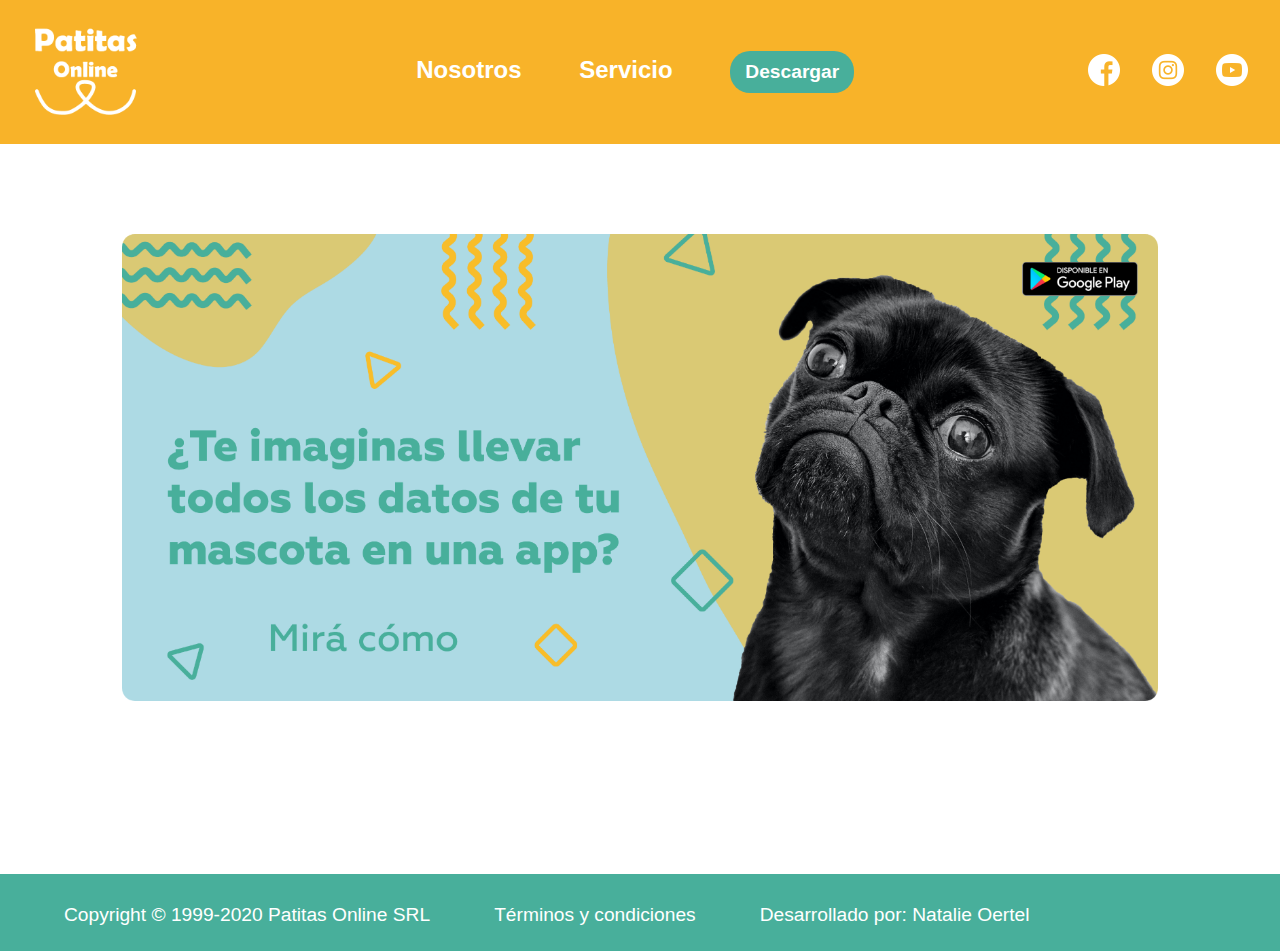
<file: index.html>
<!DOCTYPE html>
<html>
    <head>
        <meta charset="utf-8">
	    <meta name="viewport" content="width=device-width, initial-scale=1.0"/>
        <title>Patitas Online</title>
        <link rel=" shortcut icon" href="assets/img/patitas-logo.png" type="image/x-icon">
        <link rel="stylesheet" href="assets/css/styles.css" type="text/css">

        <script src="https://ajax.googleapis.com/ajax/libs/jquery/3.2.1/jquery.min.js"></script>
    </head>
        
    <body>
        <header>
            <h1>
                <a href="index.html">
                    <img src="assets/img/patitas-logo.png" width="" height="" alt="logo">
                </a>
            </h1>

            <input type="checkbox" id="btn-menu">
            <label for="btn-menu"><img src="assets/img/icon-menu.png" alt="icon-menu"></label>

            <nav class="menu">
                <a href="nosotros.html">Nosotros</a>
                <a href="servicio.html">Servicio</a>
                <a id="descargarApk" href="assets/apk/PatitasOnline.apk" download>Descargar</a>
            </nav>

            <div id="redes">
                <a href="https://www.facebook.com/patitasonline1"><img src="assets/img/facebook.png" alt="facebook"></a>
                <a href="https://www.instagram.com/patitasonline1/"><img src="assets/img/instagram.png" alt="instagram"></a>
                <a href="https://www.youtube.com/channel/UCSigU5qzocK48B0PjhP3LWw?view_as=subscriber"><img src="assets/img/youtube.png" alt="youtube"></a>
            </div>
        </header>

        <main>
            <section id="slider">
                <!--ubico la foto 0 con la que quiero que empiece mi slider y un titulo para presentar las fotos-->
                    <div id="contenedorSlider">
                        <figure id="contenedorImagenes">
                            <img id="mostrar" src="assets/img/0.png" alt="slider">
                        </figure>
                    </div>

                    <a id="apk" href="assets/apk/PatitasOnline.apk" download>Descargar</a>
            </section>
        </main>

        <footer>
            <h4>Copyright © 1999-2020 Patitas Online SRL</h4>
            <h4>Términos y condiciones</h4>
            <h4><a id="miBehance" href="https://www.behance.net/natii-oertel27">Desarrollado por: Natalie Oertel</a></h4>
        </footer>

        <!--ARCHIVOS JS-->
        <script src="assets/js/slider.js"></script>
    </body>
</html>
</file>
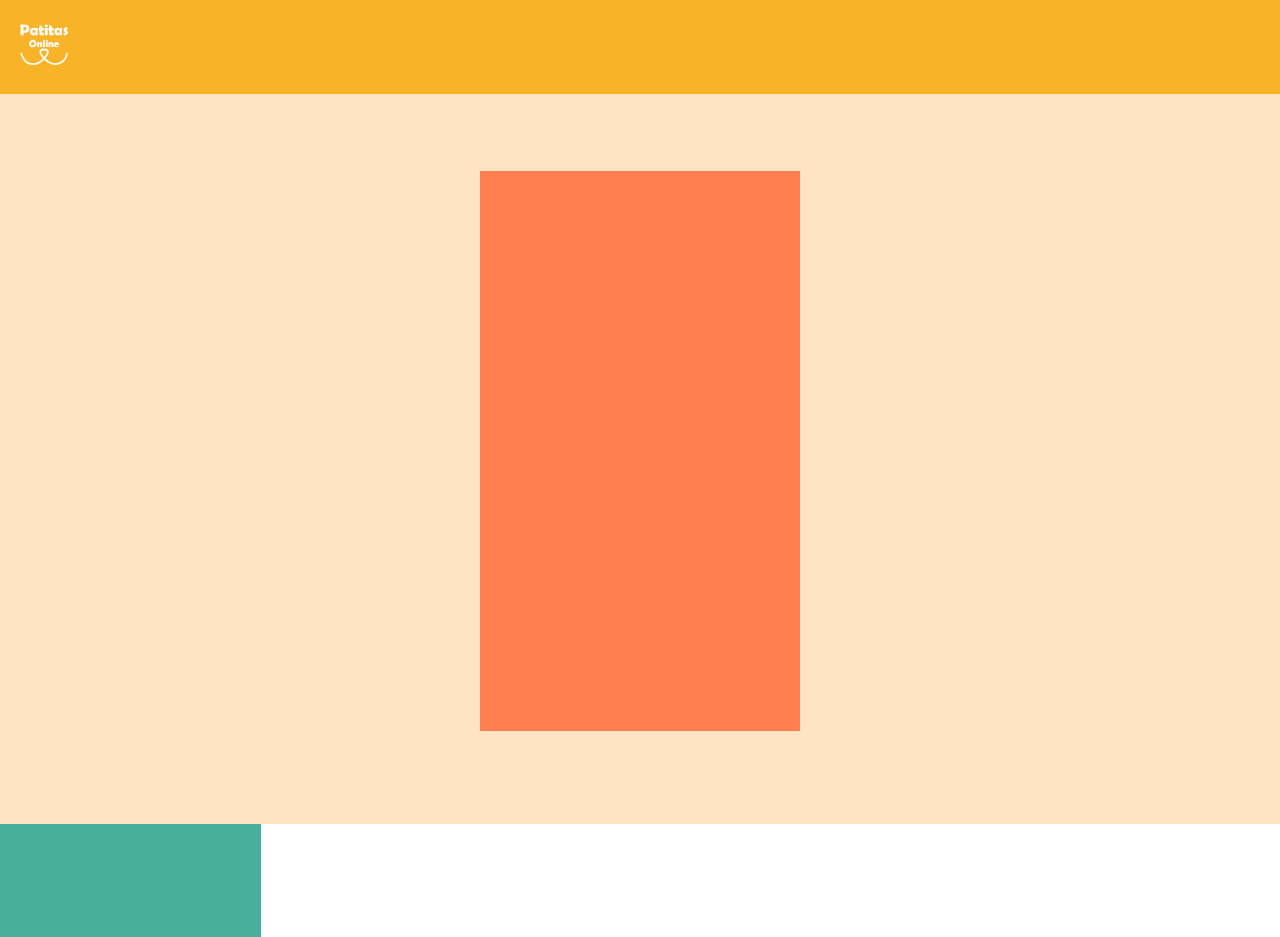
<file: admin.html>
<!DOCTYPE html>
<html lang="en">
<head>
    <meta charset="UTF-8">
    <meta name="viewport" content="width=device-width, initial-scale=1.0">
    <title>Patitas Online - Admin</title>
    <link rel=" shortcut icon" href="assets/img/patitas-logo.png" type="image/x-icon">
    <link rel="stylesheet" href="assets/css/styles.css" type="text/css">
</head>
<body>
    <header>
        <h1 id="logo">
            <img src="assets/img/patitas-logo.png" width="" height="" alt="logo">
        </h1>
    </header>
    
    <main id="main_admin">
        <section id="inicioSesion_admin">
            <div>
                
            </div>
        </section>
        <section id="section_admin">


            <aside>
                <h3>PANEL DE CONTROL</h3>
            </aside>

            <article>
                <div class="cards">
                    <h2>Veterinaria Oeste</h2>
                    <h4>20.04.20</h4>
                    <p>Nueva medicación: 1 comprimido por día, durante 7 días</p>
                    <button>Ver</button>
                </div>

                <div class="cards">
                    <h2>Veterinaria Oeste</h2>
                    <h4>20.04.20</h4>
                    <p>Nueva medicación: 1 comprimido por día, durante 7 días</p>
                    <button>Ver</button>
                </div>

                <div class="cards">
                    <h2>Veterinaria Oeste</h2>
                    <h4>20.04.20</h4>
                    <p>Nueva medicación: 1 comprimido por día, durante 7 días</p>
                    <button>Ver</button>
                </div>

                <div class="cards">
                    <h2>Veterinaria Oeste</h2>
                    <h4>20.04.20</h4>
                    <p>Nueva medicación: 1 comprimido por día, durante 7 días</p>
                    <button>Ver</button>
                </div>

                <div class="cards">
                    <h2>Veterinaria Oeste</h2>
                    <h4>20.04.20</h4>
                    <p>Nueva medicación: 1 comprimido por día, durante 7 días</p>
                    <button>Ver</button>
                </div>
            </article>
        </section>
    </main>
</body>
</html>
</file>
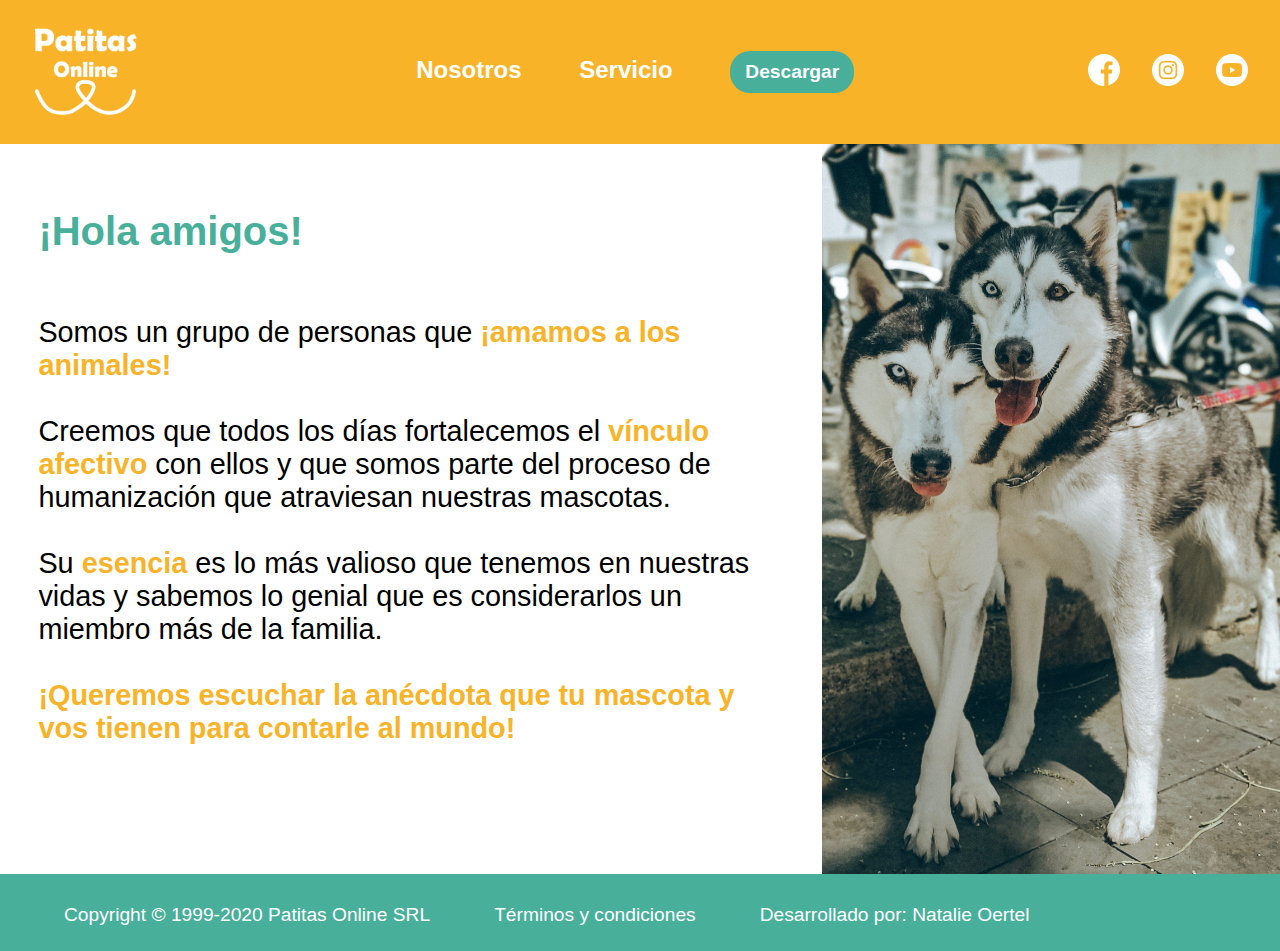
<file: nosotros.html>
<!DOCTYPE html>
<html>
    <head>
        <meta charset="utf-8">
	    <meta name="viewport" content="width=device-width, initial-scale=1.0"/>
        <title>Patitas Online</title>
        <link rel=" shortcut icon" href="assets/img/patitas-logo.png" type="image/x-icon">
        <link rel="stylesheet" href="assets/css/styles.css" type="text/css">
    </head>
        
    <body>
        <header>
            <h1>
                <a href="index.html">
                    <img src="assets/img/patitas-logo.png" width="" height="" alt="logo">
                </a>
            </h1>

            <input type="checkbox" id="btn-menu">
            <label for="btn-menu"><img src="assets/img/icon-menu.png" alt="icon-menu"></label>

            <nav class="menu">
                <a href="nosotros.html">Nosotros</a>
                <a href="servicio.html">Servicio</a>
                <a id="descargarApk" href="assets/apk/PatitasOnline.apk" download>Descargar</a>
            </nav>

            <div id="redes">
                <a href="https://www.facebook.com/patitasonline1"><img src="assets/img/facebook.png" alt="facebook"></a>
                <a href="https://www.instagram.com/patitasonline1/"><img src="assets/img/instagram.png" alt="instagram"></a>
                <a href="https://www.youtube.com/channel/UCSigU5qzocK48B0PjhP3LWw?view_as=subscriber"><img src="assets/img/youtube.png" alt="youtube"></a>
            </div>
        </header>

        <main>
            <section>
                <div class="texto">
                    <h1>¡Hola amigos!</h1>
                    <p>
                        </br>Somos un grupo de personas que <strong>¡amamos a los animales!</strong></br>
                        </br>Creemos que todos los días fortalecemos el <strong>vínculo afectivo</strong> con ellos y que somos parte del proceso de humanización que atraviesan nuestras mascotas.</br>
                        </br>Su <strong>esencia</strong> es lo más valioso que tenemos en nuestras vidas y sabemos lo genial que es considerarlos un miembro más de la familia.</br>
                        </br><strong>¡Queremos escuchar la anécdota que tu mascota y vos tienen para contarle al mundo!</strong></br>
                    </p>
                </div>

                <div id="foto_nosotros">

                </div>
            </section>
        </main>

        <footer>
            <h4>Copyright © 1999-2020 Patitas Online SRL</h4>
            <h4>Términos y condiciones</h4>
            <h4><a id="miBehance" href="https://www.behance.net/natii-oertel27">Desarrollado por: Natalie Oertel</a></h4>
        </footer>
    </body>
</html>
</file>
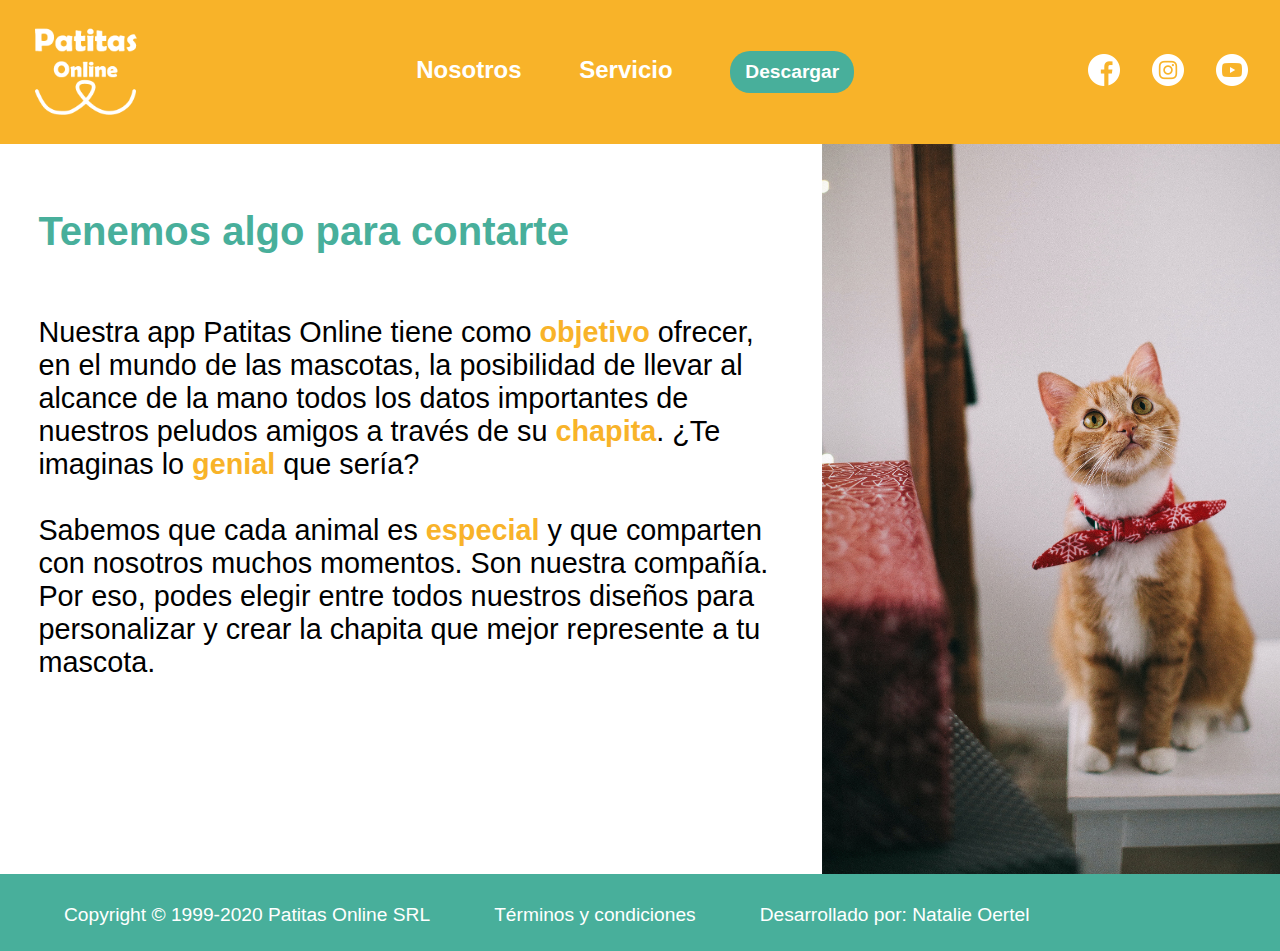
<file: servicio.html>
<!DOCTYPE html>
<html>
    <head>
        <meta charset="utf-8">
	    <meta name="viewport" content="width=device-width, initial-scale=1.0"/>
        <title>Patitas Online</title>
        <link rel=" shortcut icon" href="assets/img/patitas-logo.png" type="image/x-icon">
        <link rel="stylesheet" href="assets/css/styles.css" type="text/css">
    </head>
        
    <body>
        <header>
            <h1>
                <a href="index.html">
                    <img src="assets/img/patitas-logo.png" width="" height="" alt="logo">
                </a>
            </h1>

            <input type="checkbox" id="btn-menu">
            <label for="btn-menu"><img src="assets/img/icon-menu.png" alt="icon-menu"></label>

            <nav class="menu">
                <a href="nosotros.html">Nosotros</a>
                <a href="servicio.html">Servicio</a>
                <a id="descargarApk" href="assets/apk/PatitasOnline.apk" download>Descargar</a>
            </nav>

            <div id="redes">
                <a href="https://www.facebook.com/patitasonline1"><img src="assets/img/facebook.png" alt="facebook"></a>
                <a href="https://www.instagram.com/patitasonline1/"><img src="assets/img/instagram.png" alt="instagram"></a>
                <a href="https://www.youtube.com/channel/UCSigU5qzocK48B0PjhP3LWw?view_as=subscriber"><img src="assets/img/youtube.png" alt="youtube"></a>
            </div>
        </header>

        <main>
            <section>
                <div class="texto">
                    <h1>Tenemos algo para contarte</h1>
                    <p>
                        </br>Nuestra app Patitas Online tiene como <strong>objetivo</strong> ofrecer, en el mundo de las mascotas, la posibilidad de llevar al alcance de la mano todos los datos importantes de nuestros peludos amigos a través de su <strong>chapita</strong>. ¿Te imaginas lo <strong>genial</strong> que sería?</br>
                        </br>Sabemos que cada animal es <strong>especial</strong> y que comparten con nosotros muchos momentos. Son nuestra compañía. Por eso, podes elegir entre todos nuestros diseños para personalizar y crear la chapita que mejor represente a tu mascota.</br>
                    </p>
                </div>

                <div id="foto_servicio">
                </div>
            </section>
        </main>

        <footer>
            <h4>Copyright © 1999-2020 Patitas Online SRL</h4>
            <h4>Términos y condiciones</h4>
            <h4><a id="miBehance" href="https://www.behance.net/natii-oertel27">Desarrollado por: Natalie Oertel</a></h4>
        </footer>
    </body>
</html>
</file>
<file: assets/css/styles.css>
body
{
    margin: 0;
    padding: 0;
    font-family: 'Geometria', sans-serif;
}

header
{
    background-color: #F8B329;
    width: 100%;
    margin: 0 auto;
    display: flex;
    align-items: center;
}

#btn-menu
{
    display: none;
}

header label
{
    display: none;
    width: 32px;
    height: 32px;
    padding: 1.5%;
}

header label:hover{
    cursor: pointer;
    background-color: rgba(0,0,0,0.1);
}

/*LOGO*/
header h1
{
    width: 33%;
}

header h1 a img
{
    max-width: 107px;
    margin-left: 5%;
}

/*NAV*/
.menu
{
    width: 33%;
    display: flex;
    align-items: baseline;
}

.menu a
{
    text-decoration: none;
    color: white;
    font-size: 1.5em;
    font-weight: bold;
    margin-left: 10%;
}

.menu a:hover
{
    color: #48AF9B;
}

#descargarApk
{
    background-color: #48AF9B;
    color: white;
    font-size: 1.2em;
    font-weight: bold;
    padding: 10px 15px;
    border: none;
    border-radius: 20px;
}

#descargarApk:hover
{
    background-color: #addae4;
    color:  #48AF9B;
    cursor: pointer;
}

/*REDES*/
#redes
{
    width: 33%;
    display: flex;
    justify-content: flex-end;
}

#redes a img
{
    width: 50%;
}



/*----SLIDER----*/
#slider
{
    width: 100%;
    height: 45.6em;
    overflow: hidden;
}

#contenedorSlider
{
    width: 75%;
    margin: 2%;
    overflow: hidden;
}

#contenedorImagenes /*figure*/
{
    margin: 0 auto;
    max-width: 1440px;
}

#contenedorImagenes img
{
    width: 100%;
}

#apk
{
    display: none;
}

#apk:hover
{
    background-color: #addae4;
    color:  #48AF9B;
    cursor: pointer;
}


footer
{
    background-color: #48AF9B;
    width: 100%;
    margin: 0 auto;
    display: flex;
    justify-content: flex-start;
    align-items: center;
}

footer h4
{
    color: white;
    font-weight: normal;
    margin-left: 5%;
    font-size: 1.2em;
    margin-top: 2.35555%;
    
}

#miBehance
{
    text-decoration: none;
    color: white;
}

#miBehance:hover
{
    font-weight: 600;
}



/*----NOSOTROS Y SERVICIO----*/
section
{
    width: 100%;
    margin: 0 auto;
    display: flex;
    justify-content: center;
    height: 45.6em;
}

.texto
{
    width: 65%;
    margin: 5%;
}

.texto h1
{
    color: #48AF9B;
    font-weight: 800;
    font-size: 2.5em;
}

.texto p
{
    font-size: 1.8em;
}

.texto p strong
{
    color: #F8B329;
}

/*FOTO DE NOSOTROS*/
#foto_nosotros
{
    width: 30%;
    background-image: url(../img/siberiano.jpg);
    background-size: cover;
}

/*FOTO DE SERVICIOS*/
#foto_servicio
{
    width: 30%;
    background-image: url(../img/gatito.jpg);
    background-size: cover;
}



/*----ADMIN----*/
#logo
{
    max-width: 30%;
}

#logo img
{
    max-width: 50px;
    margin-left: 5%;
}

#main_admin
{
    position: relative;
}

#inicioSesion_admin
{
    background-color: bisque;
    width: 100%;
    position: absolute;
    z-index: 1;
    overflow: hidden;
}

#inicioSesion_admin div
{
    background-color: coral;
    width: 25%;
    margin: 0 auto;
    height: 35em;
    margin-top: 6%;
}

#section_admin
{
    width: 100%;
    height: 52.65em;
    margin: 0 auto;
    overflow: hidden;
}

#section_admin aside
{
    width: 20%;
    background-color: #48AF9B;
    padding-left: 1%;
}

#section_admin aside h3{
    color: white;
}

#section_admin article
{
    width: 80%;
    background-color: white;
    padding: 1%;
}

.cards
{
    width: 25%;
    background-color: #addae4;
    padding: 1%;
    border-radius: 30px;
    margin: 1%;
    float: left;
}

.cards button
{
    background-color: #48AF9B;
    color: white;
    font-size: 1em;
    font-weight: bold;
    padding: 10px 15px;
    border: none;
    border-radius: 5px;
}

.cards button:hover
{
    background-color: #F8B329;
    cursor: pointer;
}

/*----RESPONSIVE HOME----*/
@media only screen and (max-width: 1750px)
{
    #contenedorSlider
    {
        margin: 4%;
    }
}

@media only screen and (max-width: 1635px)
{
    #contenedorSlider
    {
        margin: 5%;
        width: 78%;
    }

    .menu
    {
        width: 40%;
    }
}

@media only screen and (max-width: 1440px)
{
    #contenedorSlider
    {
        margin: 7%;
        width: 81%;
    }

    header h1 a img {
        margin-left: 10%;
    }

    .menu {
        width: 60%;
        justify-content: center;
    }

    #redes {
        width: 40%;
    }
}

@media only screen and (max-width: 1200px)
{
    #contenedorSlider {
        width: 86%;
        margin-top: 12%;
    }

    header h1
    {
        width: 50%;
    }

    header h1 a img {
        margin-left: 15%;
    }

    .menu {
        width: 70%;
    }

    #redes {
        width: 100%;
    }

    /*---NOSOTROS Y SERVICIOS---*/
    .texto h1
    {
        font-size: 2.3em;
    }

    .texto p {
        font-size: 1.5em;
    }
}

@media only screen and (max-width: 1024px)
{
    #contenedorSlider {
        margin-top: 17%;
    }

    /*---NOSOTROS Y SERVICIOS---*/
    .texto h1
    {
        font-size: 2.1em;
    }

    .texto p {
        font-size: 1.3em;
    }
}

@media only screen and (max-width: 870px)
{
    header h1
    {
        width: 20%;
    }

    header h1 a img {
        margin-left: 20%;
        max-width: 40px;
    }

    header label
    {
        display: block;
    }

    .menu
    {
        position: absolute;
        background-color: #F8B329;
        flex-direction: column !important;
        width: 100%;
        margin-top: -80%;
        transition: all 0.5s;
        align-items: center;
    }

    #btn-menu:checked ~ .menu
    {
        margin: 0;
        top: 5em;
        padding-top: 2%;
        border-bottom-right-radius: 30px;
        border-bottom-left-radius: 30px;
        padding-bottom: 2%;
    }

    .menu a
    {
        font-size: 1.3em;
        padding-bottom: 3%;
        margin-left: 0%;
        text-align: center;
    }

    .menu button
    {
        display: none;
    }

    #redes a img
    {
        width: 35%;
    }

    #slider
    {
        height: 48.9em;
        flex-direction: column;
    }

    #contenedorSlider
    {
        margin-top: 0;
    }

    #apk
    {
        display: block;
        width: 30%;
        background-color: #48AF9B;
        color: white;
        font-size: 1.3em;
        font-weight: bold;
        padding: 15px 15px;
        border: none;
        border-radius: 20px;
        margin: 0 auto;
        text-align: center;
        text-decoration: none;
    }

    footer h4
    {
        font-size: 0.8em;
        margin-left: 2%;
        margin-top: 1%;
    }


    /*---NOSOTROS Y SERVICIOS---*/
    section
    {
        height: 48.9em;
    }
}

@media only screen and (max-width: 768px)
{
    header h1 {
        width: 25%;
    }
}

@media only screen and (max-width: 600px)
{
    header h1 {
        width: 30%;
    }
}

@media only screen and (max-width: 501px)
{
    #redes a
    {
        margin-left: -5%;
    }

    #redes a img
    {
        margin-left: 30%;
    }

    #contenedorSlider
    {
        margin-top: -70%;
    }

    footer h4
    {
        margin-left: 8%;
    }
}



/*----RESPONSIVE NOSOTROS Y SERVICIOS----*/
@media only screen and (max-width: 1550px)
{
    .texto
    {
        margin: 3%;
    }

    #foto_nosotros
    {
        width: 40%;
    }

    #foto_servicio
    {
        width: 40%;
    }
}

@media only screen and (max-width: 1200px)
{
    #foto_nosotros
    {
        width: 68%;
    }  
    
    #foto_servicio
    {
        width: 83%;
    }
}

@media only screen and (max-width: 768px)
{
    #foto_nosotros
    {
        width: 75%;
    }

    #foto_servicio
    {
        width: 95%;
    }
}

@media only screen and (max-width: 690px)
{
    .texto
    {
        width: 100%;
        margin: 5%;
    }

    .texto h1
    {
        font-size: 2.2em;
    }

    .texto p
    {
        font-size: 1.4em;
    }

    #foto_nosotros
    {
        display: none;
    }

    #foto_servicio
    {
        display: none;
    }

    /*----HOME----*/
    #contenedorSlider
    {
        margin-top: -30%;
    }

    #apk
    {
        width: 45%;
    }
}

/*----HOME----*/
@media only screen and (max-width: 501px)
{
    #contenedorSlider
    {
        margin-top: -70%;
    }
}
</file>
